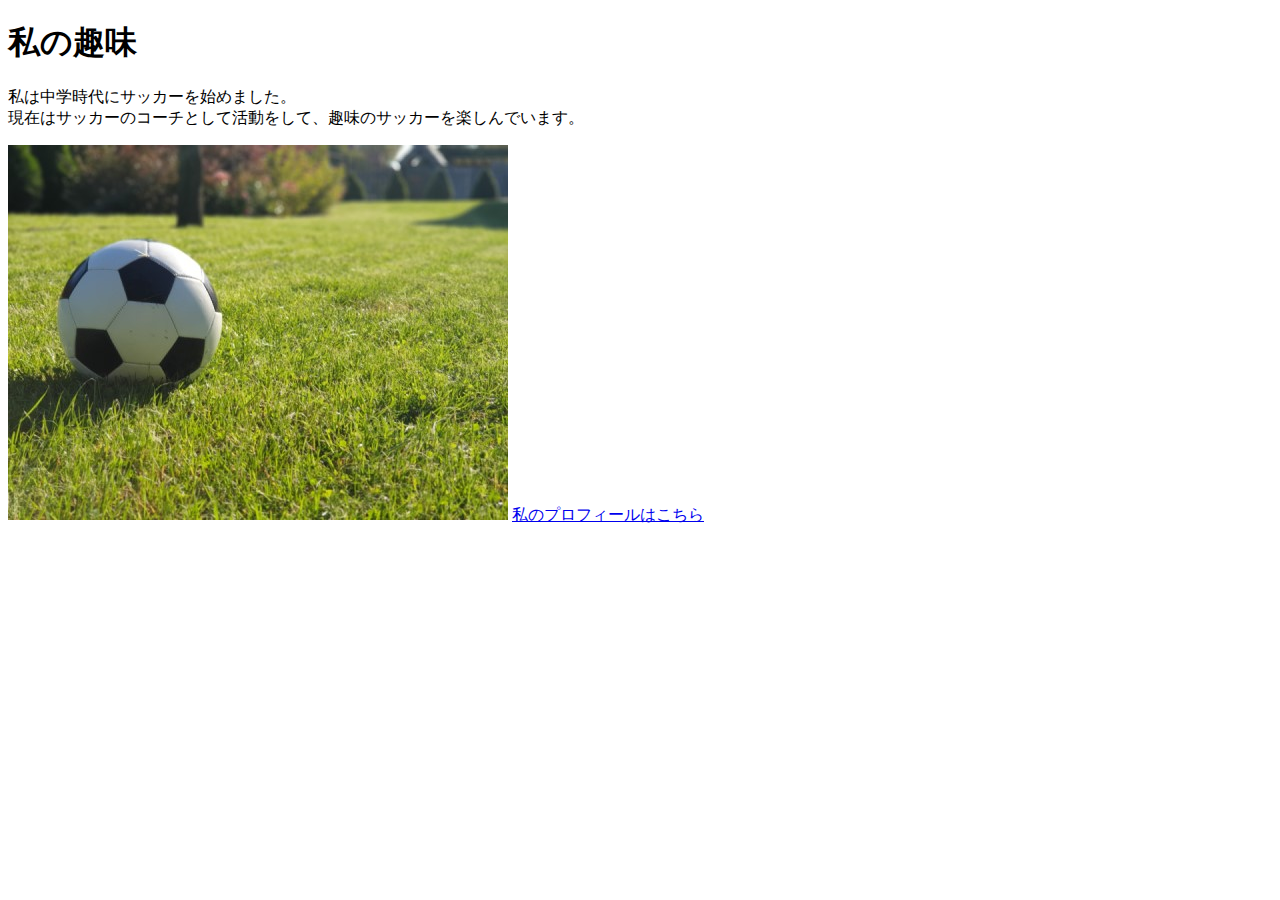
<file: kadai_005/html/index.html>
<!DOCTYPE html>
<html>
    <head>
        <title>5章課題</title>
        <meta name="description" content="このページは5章の課題です。">
        <meta charset="UTF-8">
    </head>
    <body>
        <h1>私の趣味</h1>
        <p>私は中学時代にサッカーを始めました。<br>
            現在はサッカーのコーチとして活動をして、趣味のサッカーを楽しんでいます。
            </p>
            <img src="../images/sample.jpg" alt="サッカーボール">
            <a href="https://x.com/samuraijuku">私のプロフィールはこちら</a>
    </body>
</html>
</file>
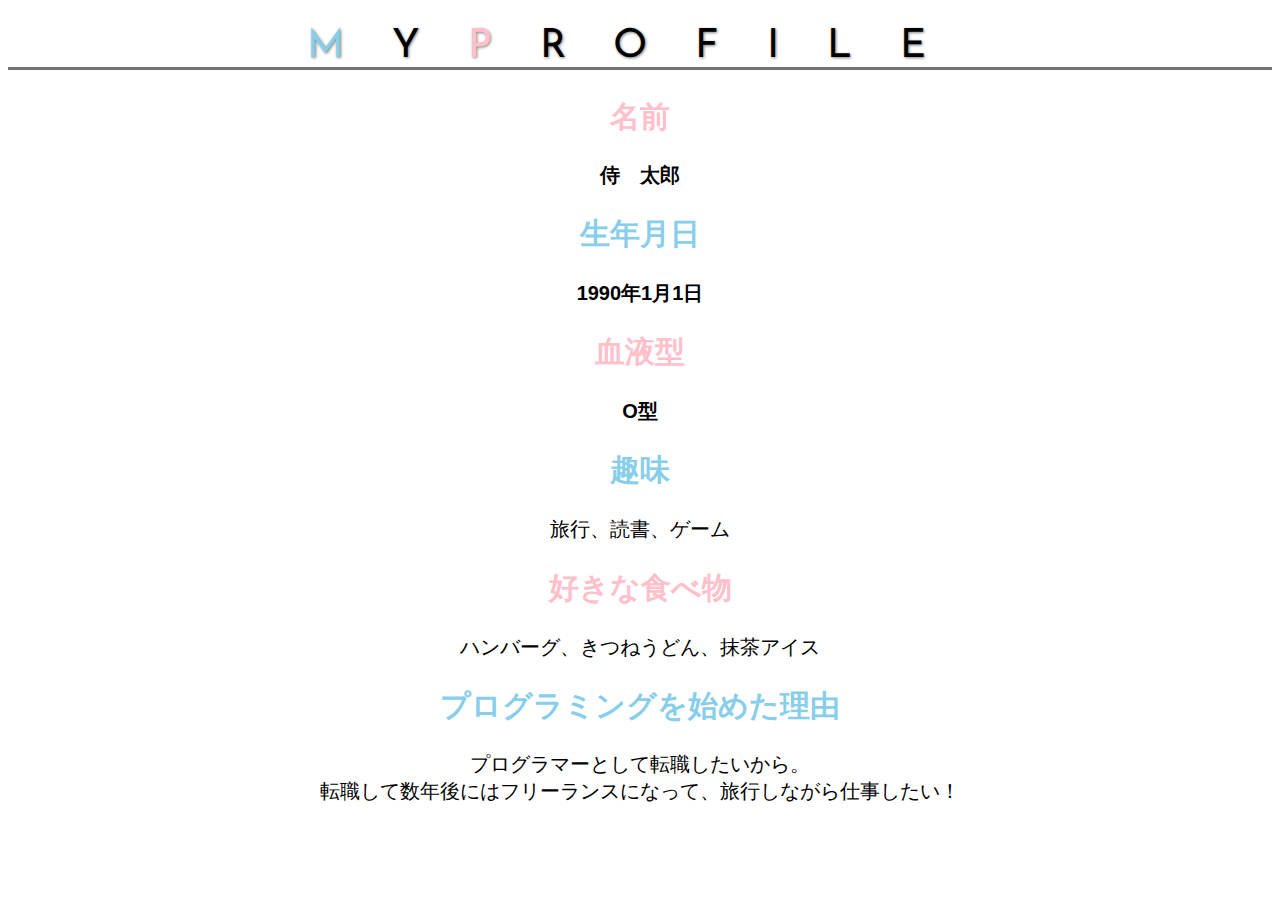
<file: kadai_015/kadai_015.html>
<!DOCTYPE html>
<html>
<head>
  <title>15章課題</title>
  <meta charset="UTF-8">
  <meta name="description" content="このページは15章の課題です。">
  <link rel="stylesheet" href="style.css">
  <link rel="preconnect" href="https://fonts.googleapis.com">
  <link rel="preconnect" href="https://fonts.gstatic.com" crossorigin>
  <link href="https://fonts.googleapis.com/css2?family=Josefin+Sans&display=swap" rel="stylesheet">
</head>
<body>
  <h1><span class="blue">M</span>Y<span class="pink">P</span>ROFILE</h1>
  <div id="basic">
    <h2 class="pink">名前</h2>
    <p class="bold">侍　太郎</p>
    <h2 class="blue">生年月日</h2>
    <p class="bold">1990年1月1日</p>
    <h2 class="pink">血液型</h2>
    <p class="bold">O型</p>
  </div>
  <h2 class="blue">趣味</h2>
  <p>旅行、読書、ゲーム</p>
  <h2 class="pink">好きな食べ物</h2>
  <p>ハンバーグ、きつねうどん、抹茶アイス</p>
  <h2 class="blue">プログラミングを始めた理由</h2>
  <p>プログラマーとして転職したいから。<br>転職して数年後にはフリーランスになって、旅行しながら仕事したい！</p>
</body>
</html>
</file>
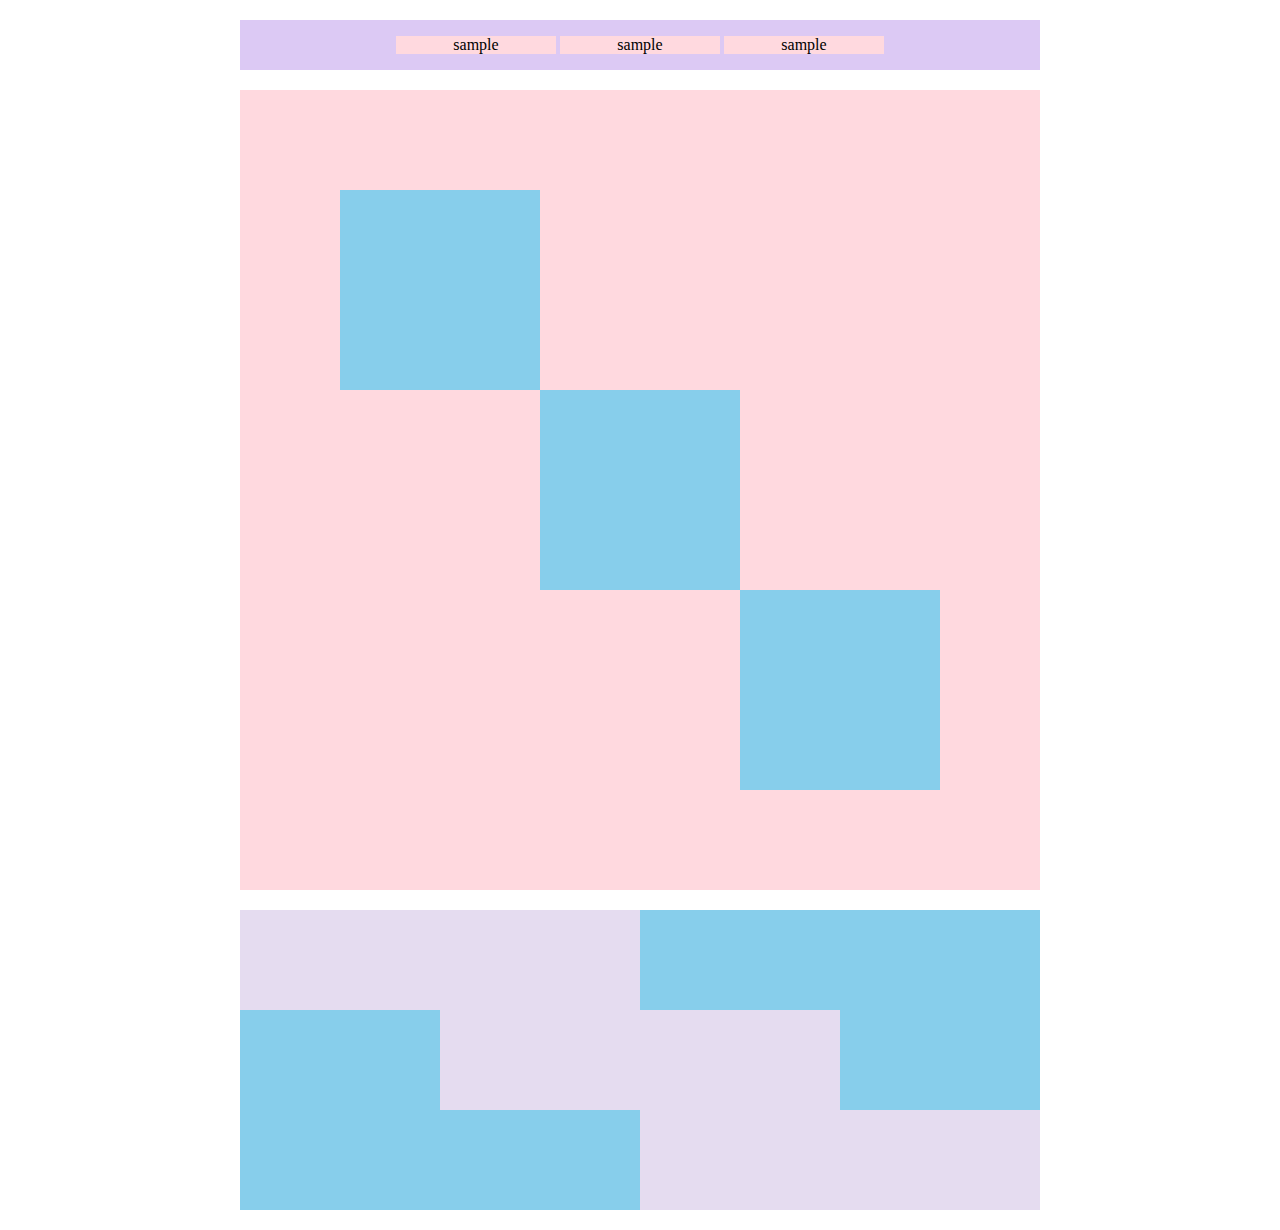
<file: kadai_018/kadai_018.html>
<!DOCTYPE html>
<html>
<head>
  <meta charset="UTF-8">
  <link rel="stylesheet" href="style.css">
  <meta name="description" content="このページは18章の課題です。">
  <title>18章課題</title>
</head>
<body>
  <div id="top">
    <p class="top-child">sample</p>
    <p class="top-child">sample</p>
    <p class="top-child">sample</p>
  </div>
  <div id="middle">
    <div id="middle-child01"></div>
    <div id="middle-child02"></div>
    <div id="middle-child03"></div>
  </div>
  <div id="bottom">
    <div id="bottom-child01"></div>
    <div id="bottom-child02"></div>
    <div id="bottom-child03"></div>
  </div>
</body>
</html>
</file>
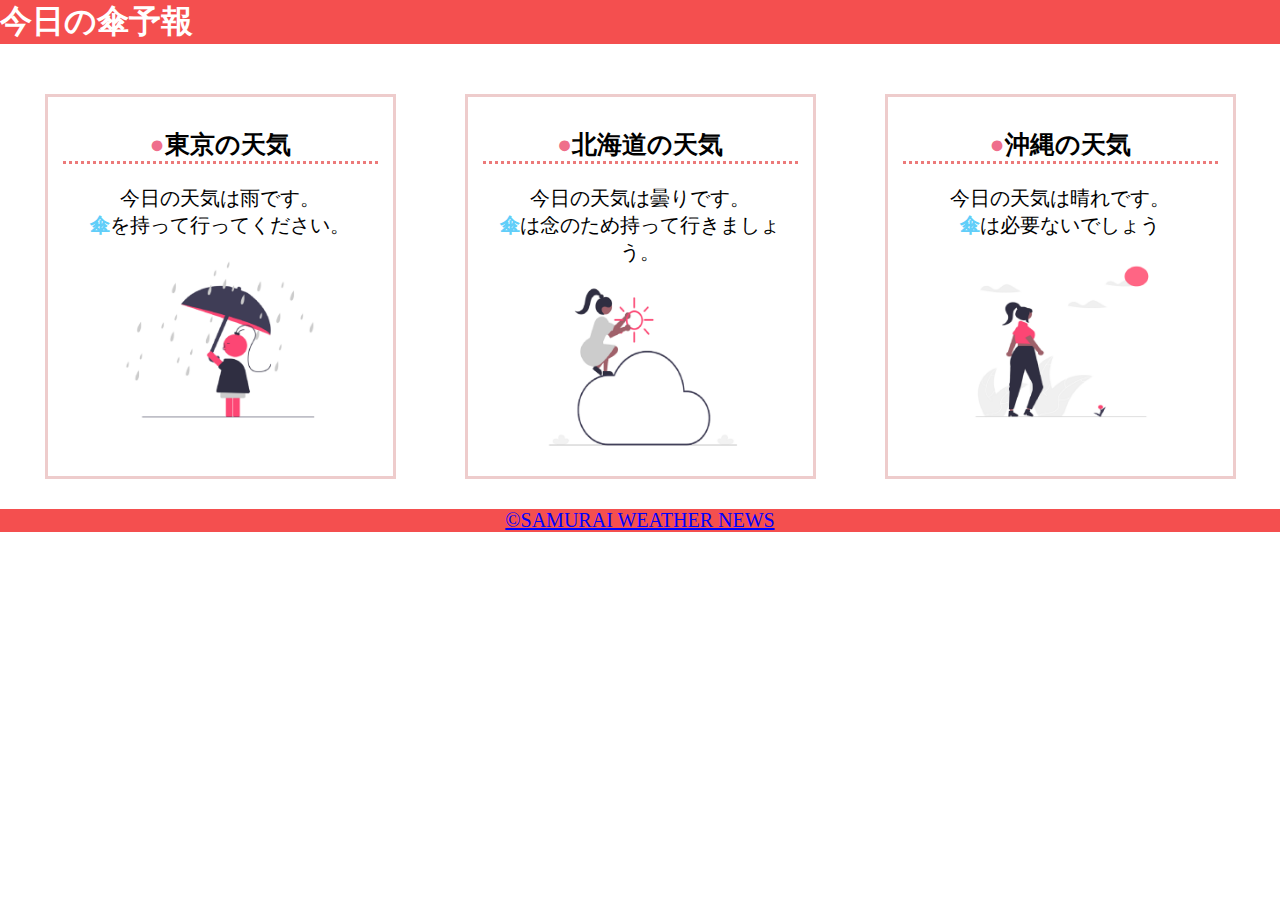
<file: kadai_022/kadai_022.html>
<!DOCTYPE html>
<html>
    <head>
        <meta charset="UTF-8">
        <meta name="viewport" content="width=device-width, initial-scale=1.0">
        <link rel="stylesheet" href="style.css">
        <meta name="description" content="このページは22章の課題です。">
        <title>22章課題</title>
    </head>
    <body>
       
        <header>
            <h1>今日の傘予報</h1>
        </header>  
 
        <main>

            <div id="parent">
                <div class="contents">
                    <h2>東京の天気</h2>
                    <p>今日の天気は雨です。</p>
                    <p>傘を持って行ってください。</p>
                    <img src="images/rainy.png" alt="雨">
                </div>
 
                <div class="contents">
                    <h2>北海道の天気</h2>
                    <p>今日の天気は曇りです。</p>
                    <p>傘は念のため持って行きましょう。</p>
                    <img src="images/cloudy.png" alt="曇り">
                </div>
 
                <div class="contents">
                    <h2>沖縄の天気</h2>
                    <p>今日の天気は晴れです。</p>
                    <p>傘は必要ないでしょう</p>
                    <img src="images/sunny.png" alt="晴れ">
                </div>

            </div>    
 
        </main>
 
        <footer>
            <a href="https://www.sejuku.net/corp/">&copy;SAMURAI WEATHER NEWS</a>
         </footer>
 
    </body>
</html>
</file>
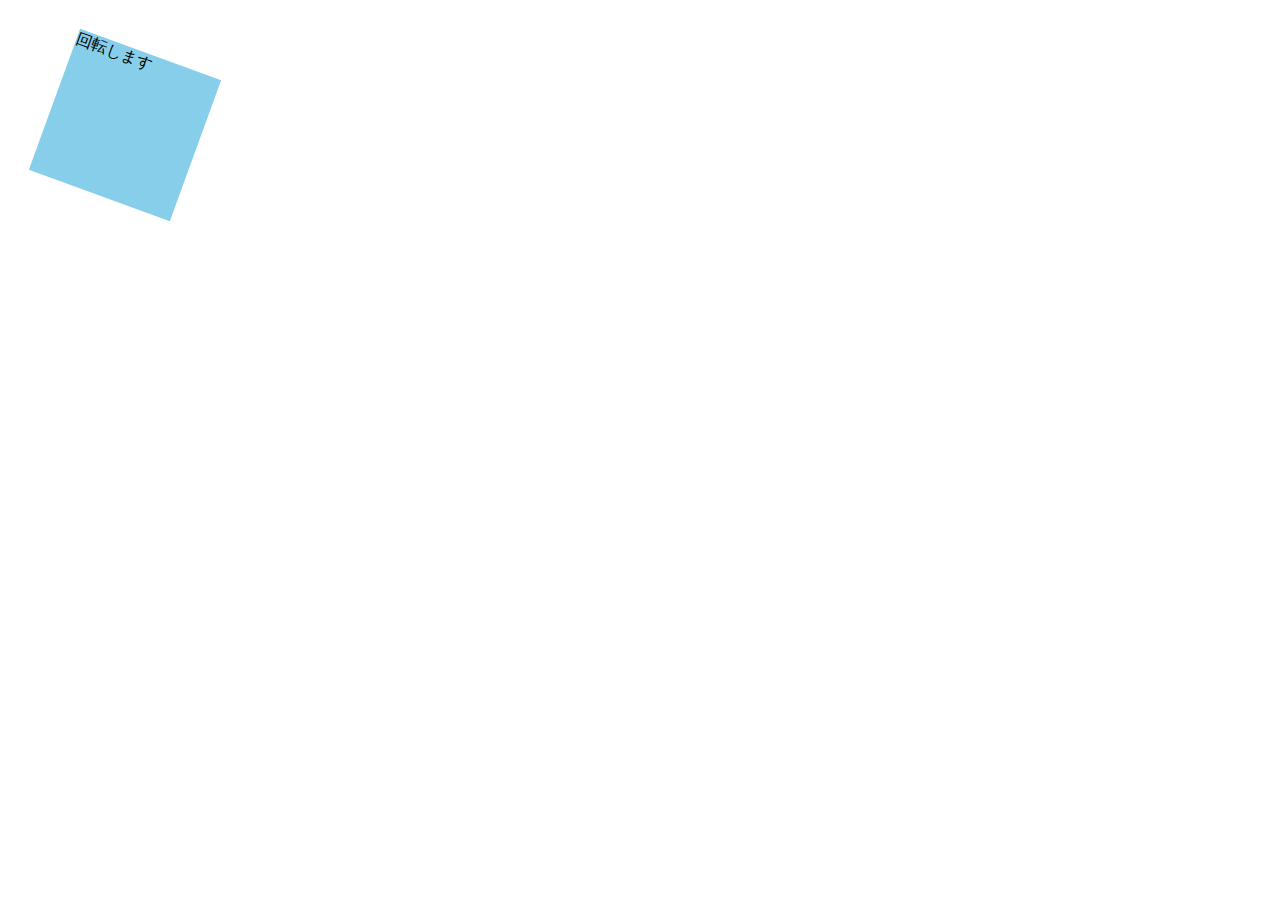
<file: kadai_mdn_css/mdn.html>
<!DOCTYPE html>
<html>

<head>
    <style>
        div {
            position: absolute;
            left: 50px;
            top: 50px;
            width: 150px;
            height: 150px;
            background-color: skyblue;
            transform: rotate(20deg);
        }
    </style>
</head>

<body>
    <div>
        回転します
    </div>

</body>

</html>
</file>
<file: kadai_015/style.css>
body {
    font-family: "Arial","Meiryo",sans-serif;
}
html {
    font-size: 20px;
}
.blue {
    color: skyblue;
}
.pink {
    color: rgb(255, 192, 203);
}
h1 {
    font-family: "Josefin Sans", sans-serif;
  font-optical-sizing: auto;
  font-weight: 400;
  font-style: normal; ;
}
h1 {
    font-size: 2rem;
    letter-spacing: 1.2em;
}
h1 {
    text-shadow: 1px 1px 3px gray;
}
h1 {
    border-bottom: solid 3px rgb(115, 115, 114);
}
body {
    text-align: center;
}
#basic .bold {
    font-weight: bold;
}
</file>
<file: kadai_018/style.css>
#top {
width: 800px;
background-color:#dcc9f4 ;
margin: 20px auto;
text-align: center;
}
.top-child {
    width: 20%;
    background-color: #ffd9df;
    display: inline-block;
}
#middle {
    width: 800px;
    height: 800px;
    position: relative;
    margin: 20px auto;
    background-color: #ffd9df;
}
#middle-child01,
#middle-child02,
#middle-child03 {
    width: 200px;
    height: 200px;
    background-color: #87ceeb;
}
#middle-child01 {
    position: absolute;
   top: 100px;
    left: 100px;
}
#middle-child02 {
    position: absolute;
    top: 300px;
    left: 300px;
}
#middle-child03 {
    position: absolute;
    top: 500px;
    left: 500px;
}
#bottom {
    width: 800px;
    height: 300px;
    text-align: center;
    margin: 20px auto;
    background-color: #87ceeb;
}
#bottom-child01,
#bottom-child02,
#bottom-child03 {
    width: 400px;
    height: 100px;
    background-color: #e5dcf0;
}
#bottom-child02 {
    position: relative;
   left: 200px; 
}
#bottom-child03 {
    position: relative;
    left: 400px;
}
</file>
<file: kadai_022/style.css>
h1, p, body {
margin: 0;
}
a, p {
    font-size: 20px;
}
header {
    margin-bottom: 20px;
    background-color: rgb(244, 79, 79);
    margin-left: auto;
    margin-right: auto;
}
h1 {
 color: rgb(255, 255, 255);
}
main {
    padding: 10px;
}
#parent {
    display: flex;
    justify-content: space-around;
}
.contents {
 border: 3px solid rgb(238, 204, 204);
 flex-basis:  25%;
 padding: 10px 15px;
 margin: 20px 0px;
 text-align: center;
}
h2 {
    font-size: 25px;
    border-bottom: dotted 3px rgb(236, 122, 122);
}
h2::before {
    content: "●";
    color: rgb(239, 111, 139);
}
.contents p:nth-of-type(2)::first-letter {
    font-weight: bold;
    color: rgb(97, 206, 249);
}
div.contents img {
    margin: 10px 0px;
    width: 70%;
}
footer {
    background-color: rgb(244, 79, 79);
    text-align: center;
}
a {
    color: rgb(255, 255, 255);
}
a:link {
    color: blue;
}
a:visited {
    color: rgb(193, 234, 251);
}
a:hover {
    color: rgb(245, 178, 168);
}
@media  screen and (max-width:768px ) {
     h2 {
        font-size: 30px;
     }
     p {
        font-size: 25px;
     }
     #parent{
        display: block;
     }
     .contents {
        flex-direction: column;
     }
}
</file>
